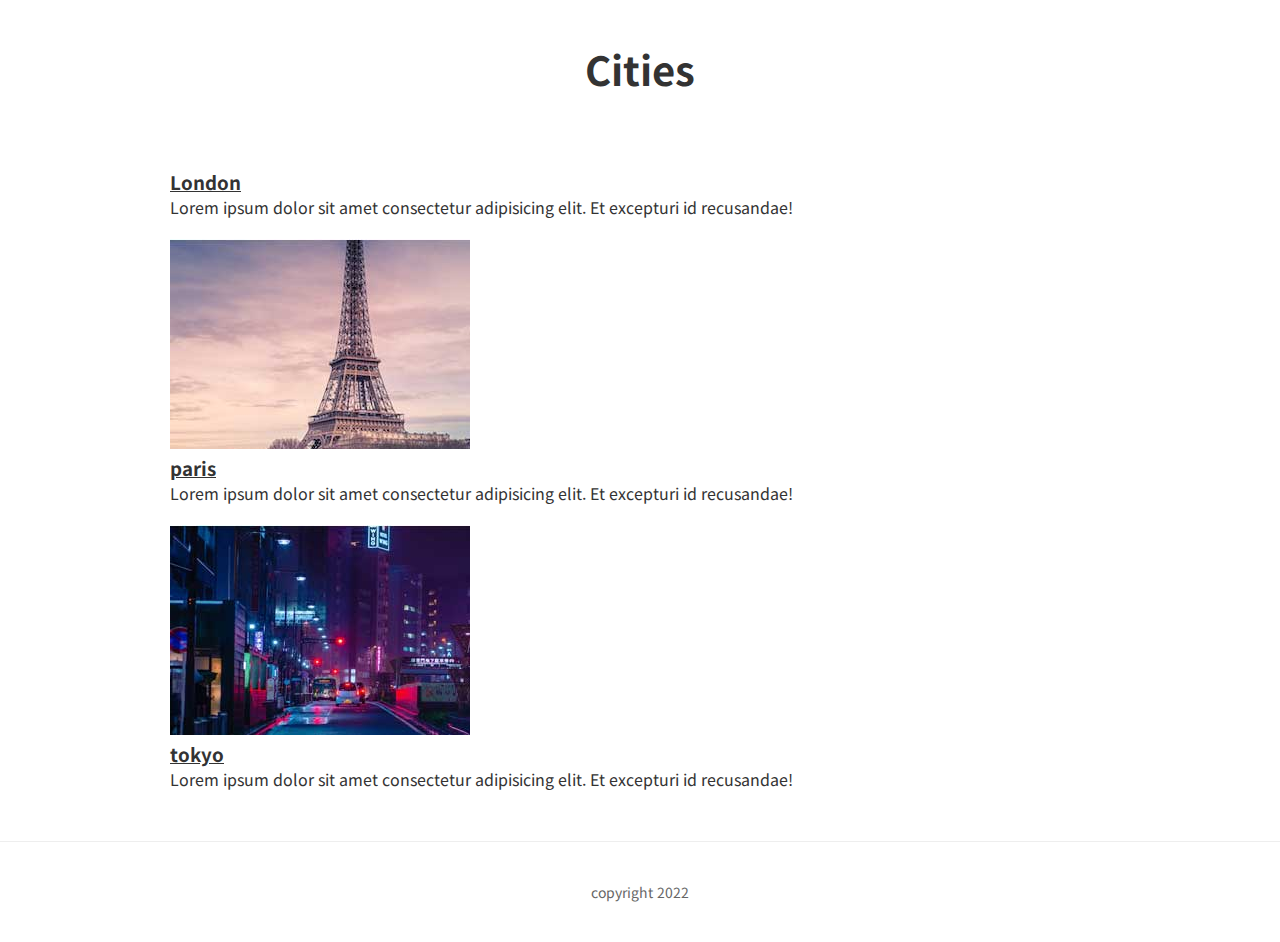
<file: index.html>
<!DOCTYPE html>
<html lang="ko">
<head>
    <meta charset="UTF-8">
    <meta http-equiv="X-UA-Compatible" content="IE=edge">
    <meta name="viewport" content="width=device-width, initial-scale=1.0">
    <title>Page link</title>
    <link rel="stylesheet" href="css/main.css">

</head>
<body>
    <div class="head">
    <h2>Cities</h2>
    </div>

    <div class="contents">
       <div class="item items_01">
            <div class="image">
                <!-- <img src="images/london.jpg.jpg" alt=""> -->
            </div>
            <div class="texts">
                <a href="pages/London.html">
                    <h3>London</h3>
                </a>
                <p>Lorem ipsum dolor sit amet consectetur adipisicing elit. Et excepturi id recusandae!</p>
            </div>
       </div>

       <div class="items_02">
        <div class="image">
            <img src="images/paris.jpg.jpg" alt="">
        </div>
        <div class="texts">
            <a href="pages/paris.html">
                <h3>paris</h3>
            </a>
            <p>Lorem ipsum dolor sit amet consectetur adipisicing elit. Et excepturi id recusandae!</p>
        </div>
   </div>

    <div class="items_03">
            <div class="image">
                <img src="images/tokyo.jpg.jpg" alt="">
            </div>
            <div class="texts">
                <a href="pages/tokyo.html">
                    <h3>tokyo</h3>
                </a>
                <p>Lorem ipsum dolor sit amet consectetur adipisicing elit. Et excepturi id recusandae!</p>
            </div>
       </div>
    </div>

    <div class="bottom">
        <p>copyright 2022</p>
    </div>
</body>
</html>
</file>
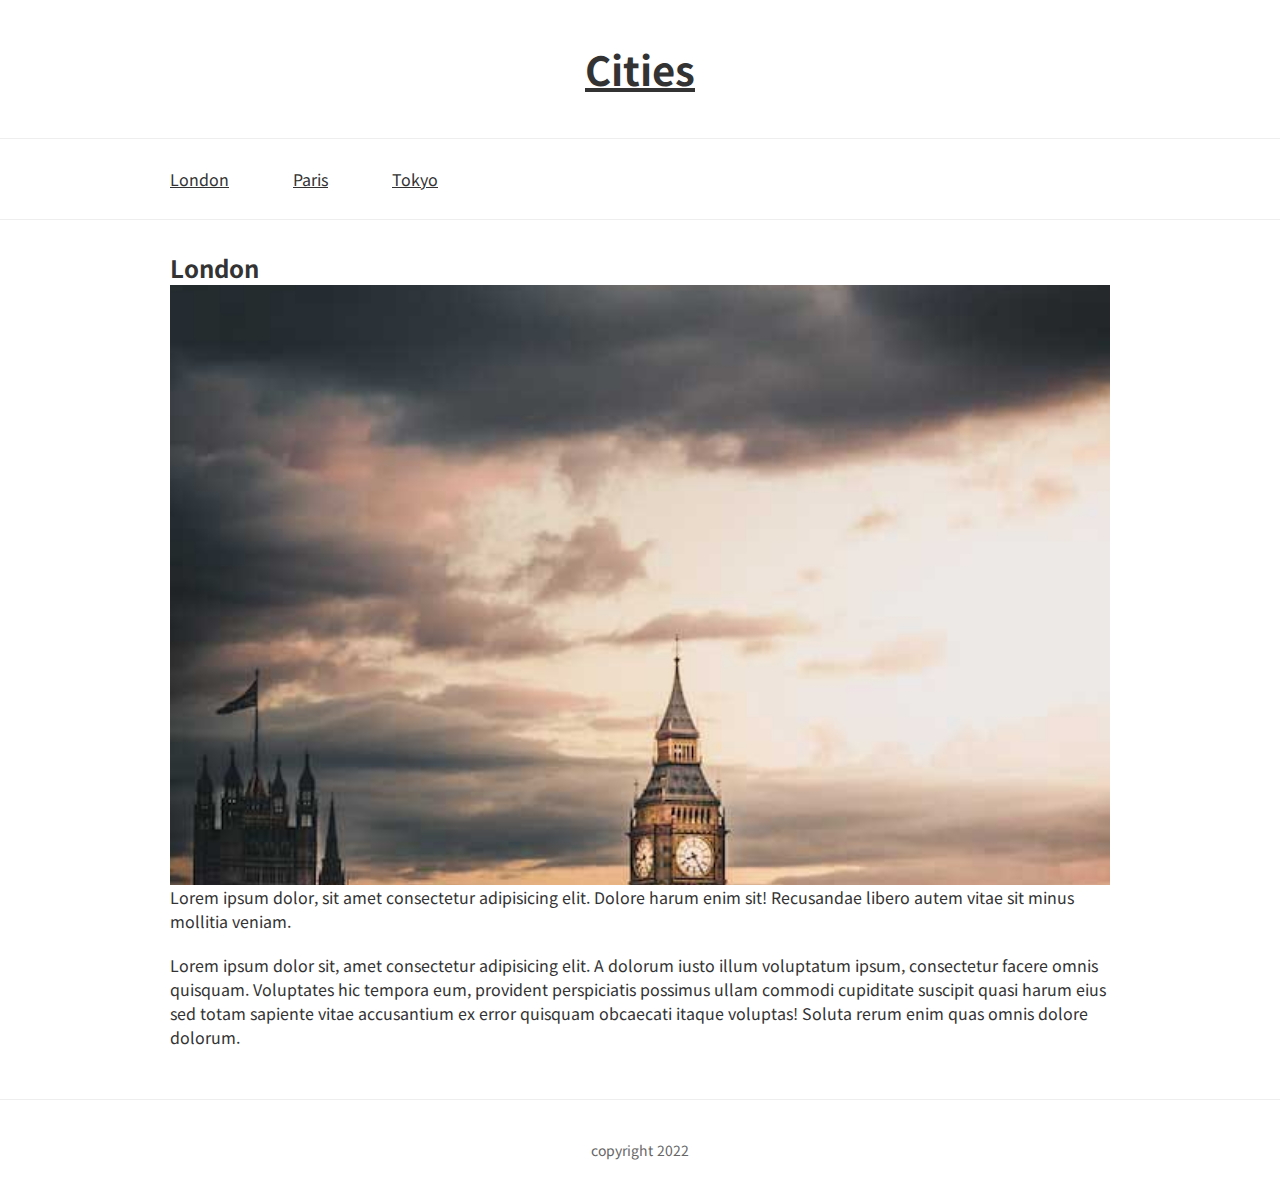
<file: pages/London.html>
<!DOCTYPE html>
<html lang="ko">
<head>
    <meta charset="UTF-8">
    <meta http-equiv="X-UA-Compatible" content="IE=edge">
    <meta name="viewport" content="width=device-width, initial-scale=1.0">
    <title>London Page</title>
    <link rel="stylesheet" href="../css/main.css">

</head>
<body>
    <div class="head">
        <a href="../index.html"><h2>Cities</h2></a>
        
    </div>

    <div class="nav">
        <ul> 
            <li><a href="#x">London</a></li>
            <li><a href="paris.html">Paris</a></li>
            <li><a href="tokyo.html">Tokyo</a></li>
        </ul>
    </div>
    
    <div class="contents">
        <h2>London</h2>
        <div class="photo_london"></div>
        <!-- <img src="../images/london_b.jpg" alt="" class="img"> -->
        <p>Lorem ipsum dolor, sit amet consectetur adipisicing elit. Dolore harum enim sit! Recusandae libero autem vitae sit minus mollitia veniam.</p>

        <p>Lorem ipsum dolor sit, amet consectetur adipisicing elit. A dolorum iusto illum voluptatum ipsum, consectetur facere omnis quisquam. Voluptates hic tempora eum, provident perspiciatis possimus ullam commodi cupiditate suscipit quasi harum eius sed totam sapiente vitae accusantium ex error quisquam obcaecati itaque voluptas! Soluta rerum enim quas omnis dolore dolorum.</p>
    </div>

    <div class="bottom">
        <p>copyright 2022</p>
    </div>
</body>
</html>
</file>
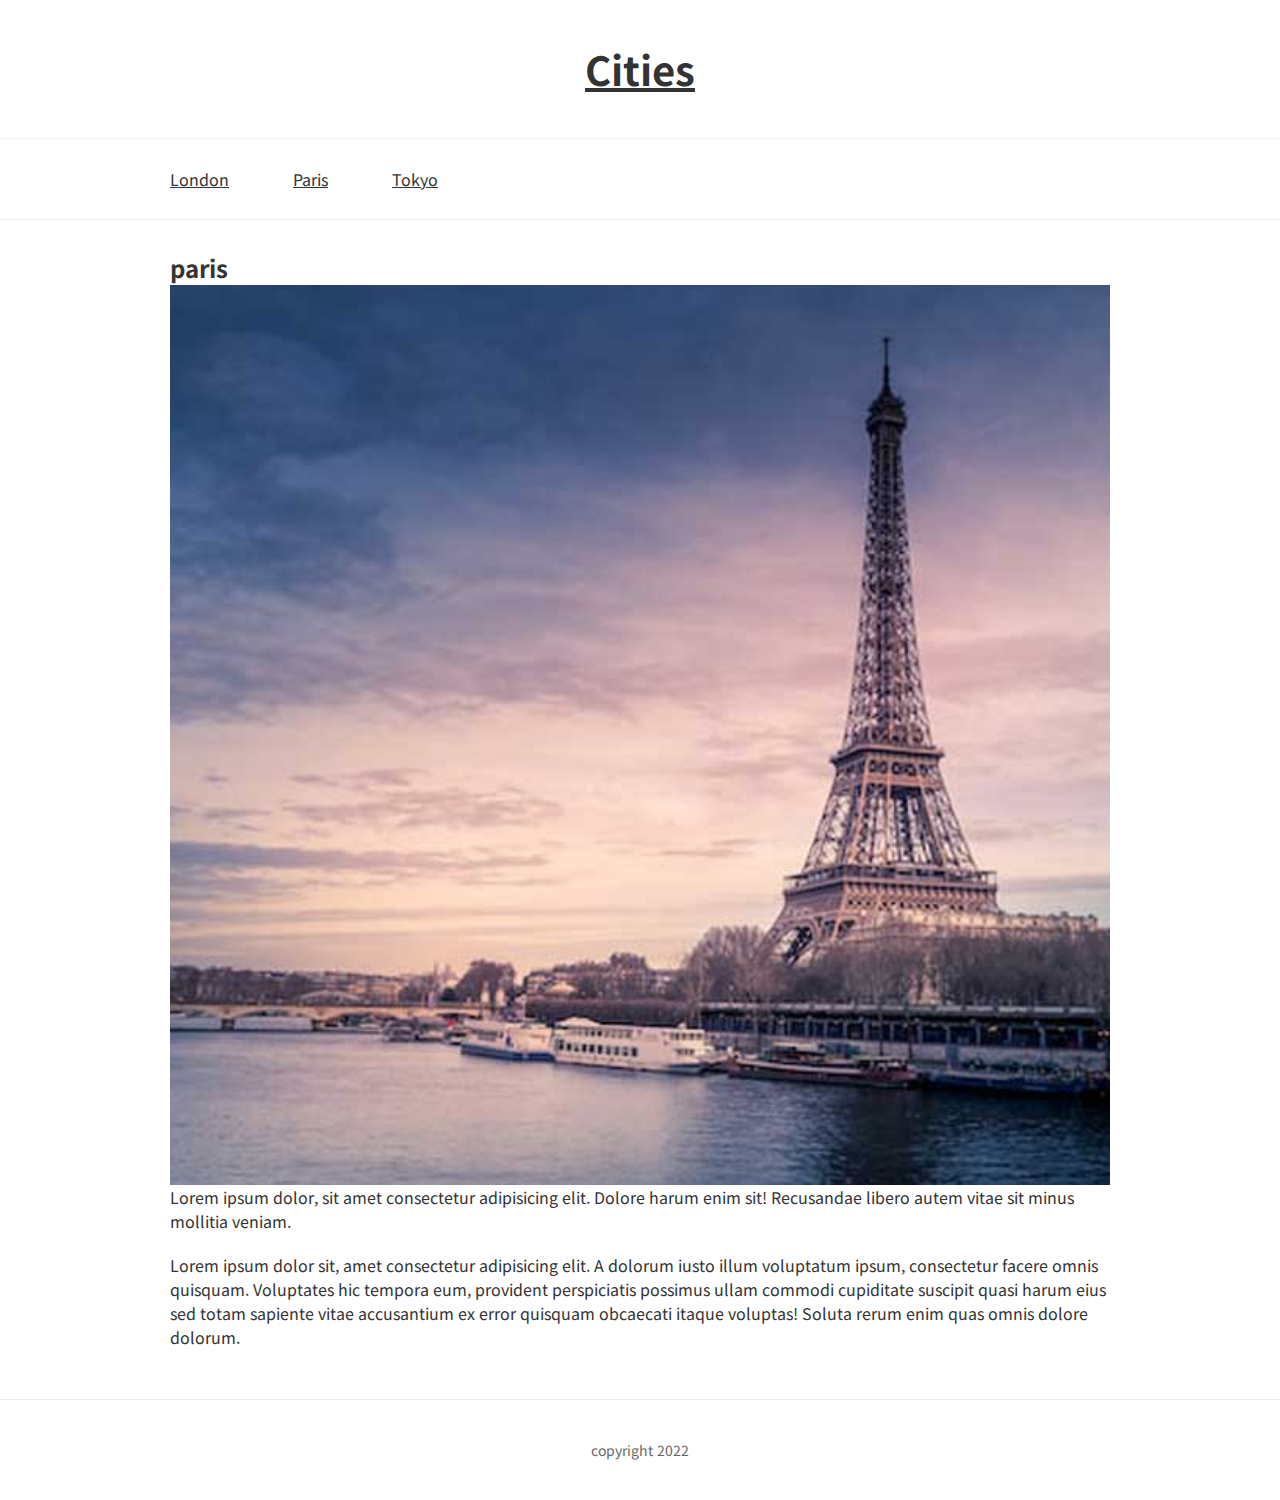
<file: pages/paris.html>
<!DOCTYPE html>
<html lang="ko">
<head>
    <meta charset="UTF-8">
    <meta http-equiv="X-UA-Compatible" content="IE=edge">
    <meta name="viewport" content="width=device-width, initial-scale=1.0">
    <title>paris Page</title>
    <link rel="stylesheet" href="../css/main.css">

</head>
<body>
    <div class="head">
        <a href="../index.html"><h2>Cities</h2></a>
    </div>

    <div class="nav">
        <ul> 
            <li><a href="London.html">London</a></li>
            <li><a href="#x">Paris</a></li>
            <li><a href="tokyo.html">Tokyo</a></li>
        </ul>
    </div>
    
    <div class="contents">
        <h2>paris</h2>
        <div class="photo_paris"></div>
        
        <p>Lorem ipsum dolor, sit amet consectetur adipisicing elit. Dolore harum enim sit! Recusandae libero autem vitae sit minus mollitia veniam.</p>

        <p>Lorem ipsum dolor sit, amet consectetur adipisicing elit. A dolorum iusto illum voluptatum ipsum, consectetur facere omnis quisquam. Voluptates hic tempora eum, provident perspiciatis possimus ullam commodi cupiditate suscipit quasi harum eius sed totam sapiente vitae accusantium ex error quisquam obcaecati itaque voluptas! Soluta rerum enim quas omnis dolore dolorum.</p>
    </div>

    <div class="bottom">
        <p>copyright 2022</p>
    </div>
</body>
</html>
</file>
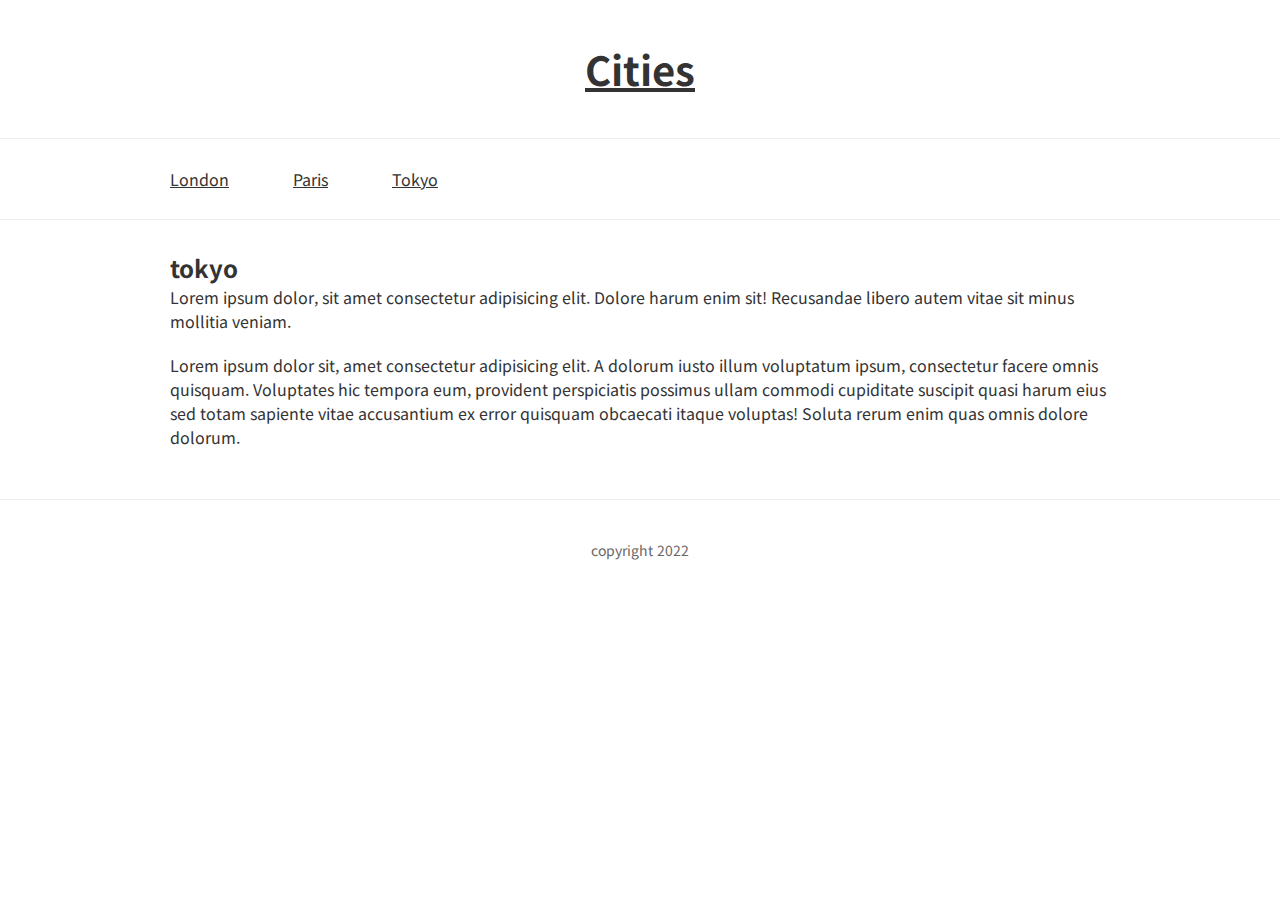
<file: pages/tokyo.html>
<!DOCTYPE html>
<html lang="ko">
<head>
    <meta charset="UTF-8">
    <meta http-equiv="X-UA-Compatible" content="IE=edge">
    <meta name="viewport" content="width=device-width, initial-scale=1.0">
    <title>tokyo Page</title>
    <link rel="stylesheet" href="../css/main.css">

</head>
<body>
    <div class="head">
        <a href="../index.html"><h2>Cities</h2></a>
    </div>

    <div class="nav">
        <ul> 
            <li><a href="London.html">London</a></li>
            <li><a href="paris.html">Paris</a></li>
            <li><a href="#x">Tokyo</a></li>
        </ul>
    </div>
    
    <div class="contents">
        <h2>tokyo</h2>
        <div class="photo_tokyo"></div>
        <!-- <img src="../images/tokyo_b.jpg" alt="" class="img"> -->
        <p>Lorem ipsum dolor, sit amet consectetur adipisicing elit. Dolore harum enim sit! Recusandae libero autem vitae sit minus mollitia veniam.</p>

        <p>Lorem ipsum dolor sit, amet consectetur adipisicing elit. A dolorum iusto illum voluptatum ipsum, consectetur facere omnis quisquam. Voluptates hic tempora eum, provident perspiciatis possimus ullam commodi cupiditate suscipit quasi harum eius sed totam sapiente vitae accusantium ex error quisquam obcaecati itaque voluptas! Soluta rerum enim quas omnis dolore dolorum.</p>
    </div>

    <div class="bottom">
        <p>copyright 2022</p>
    </div>
</body>
</html>
</file>
<file: css/main.css>
@import url('https://fonts.googleapis.com/css2?family=Noto+Sans+KR:wght@100;300;400;500;700;900&display=swap');
*{
    box-sizing: border-box;
    margin: 0;
    padding: 0;
}
a {
    color: inherit;
}
ul {
    list-style: none;
}

body{
    font-family: 'Noto Sans KR', sans-serif;
    color: #333;
}

.head {
    width: 1000px;
    padding: 40px;
    /* background-color: #ccc; */
    text-align: center;
    margin: 0 auto;
    /* margin: 30px 20px; 위/아래 */
    /* margin: 10px 0 30px 20px;  */
    /* 위/오른/아래/왼 */
}
.head h2 {
    font-size: 40px;
}
.nav {
    border-top: 1px solid #eee;
    border-bottom: 1px solid #eee;
}
.nav ul {
    width: 1000px;
    /* 블록요소라서 width사용 */
    margin: 0 auto;

}
.nav ul li {
    display: inline-block;
    /* 블록을 인라인으로 */
    height: 80px;
}
.nav ul li a {
    /* a는 인라인요소라 높이없음 그래서 블록으로*/
    display: block;
    height: 80px; 
    /* background-color: yellow; */
    line-height: 80px; 
    /* 글자 중앙으로 */
    padding: 0 30px;
}
.contents {
    width: 1000px;
    margin: 0 auto;
    padding: 30px;
}
/* .contents .image {
    border-radius: 10px;
    overflow: hidden;}
    /* 사각형 모서리 둥글게 */*/


.contents h2 {
    /* margin-bottom: 30px; */
    margin: 0 0 30px 0;
}
.contents p {
    margin-bottom: 20px;
}
.contents .img {
    width: 1000px;
    margin-bottom: 30px;
}
.contents .photo{
    width: 1000px;
    margin-bottom: 30px;
} 
.items {
    display: flex;
    margin-bottom: 30px;
}
.items .image { 
    background-color: #ddd;
    width: 300px;
    height: 210px;
    margin-right: 50px;
    border-radius: 10px;
    overflow: hidden;
}
.items .image img {
    height: 210px;
    width: 300px;
}

.items .texts h3 {
    font-size: 24px;
    margin-bottom: 30px;
}
.item.items_01 {
    /* background-image: url('img_girl.jpg'); */
}
.item.items_01 .image {
    /* background-image: url('../images/');
    background-size: cover;
    background-repeat: no-repeat;
    background-position: center; */
}
.bottom {
    padding: 40px;
    text-align: center;
    font-size: 14px;
    color: #666;
    border-top: 1px solid #eee;
}

.contents .photo_london {
    height: 600px;
    /* background-color: red; */
    background: url("../images/london_b.jpg") no-repeat center center;
    background-size: cover;
}
.contents .photo_paris {
    height: 900px;
    background: url("../images/paris_b.jpg") no-repeat center center;
    background-size: cover;
}
</file>
